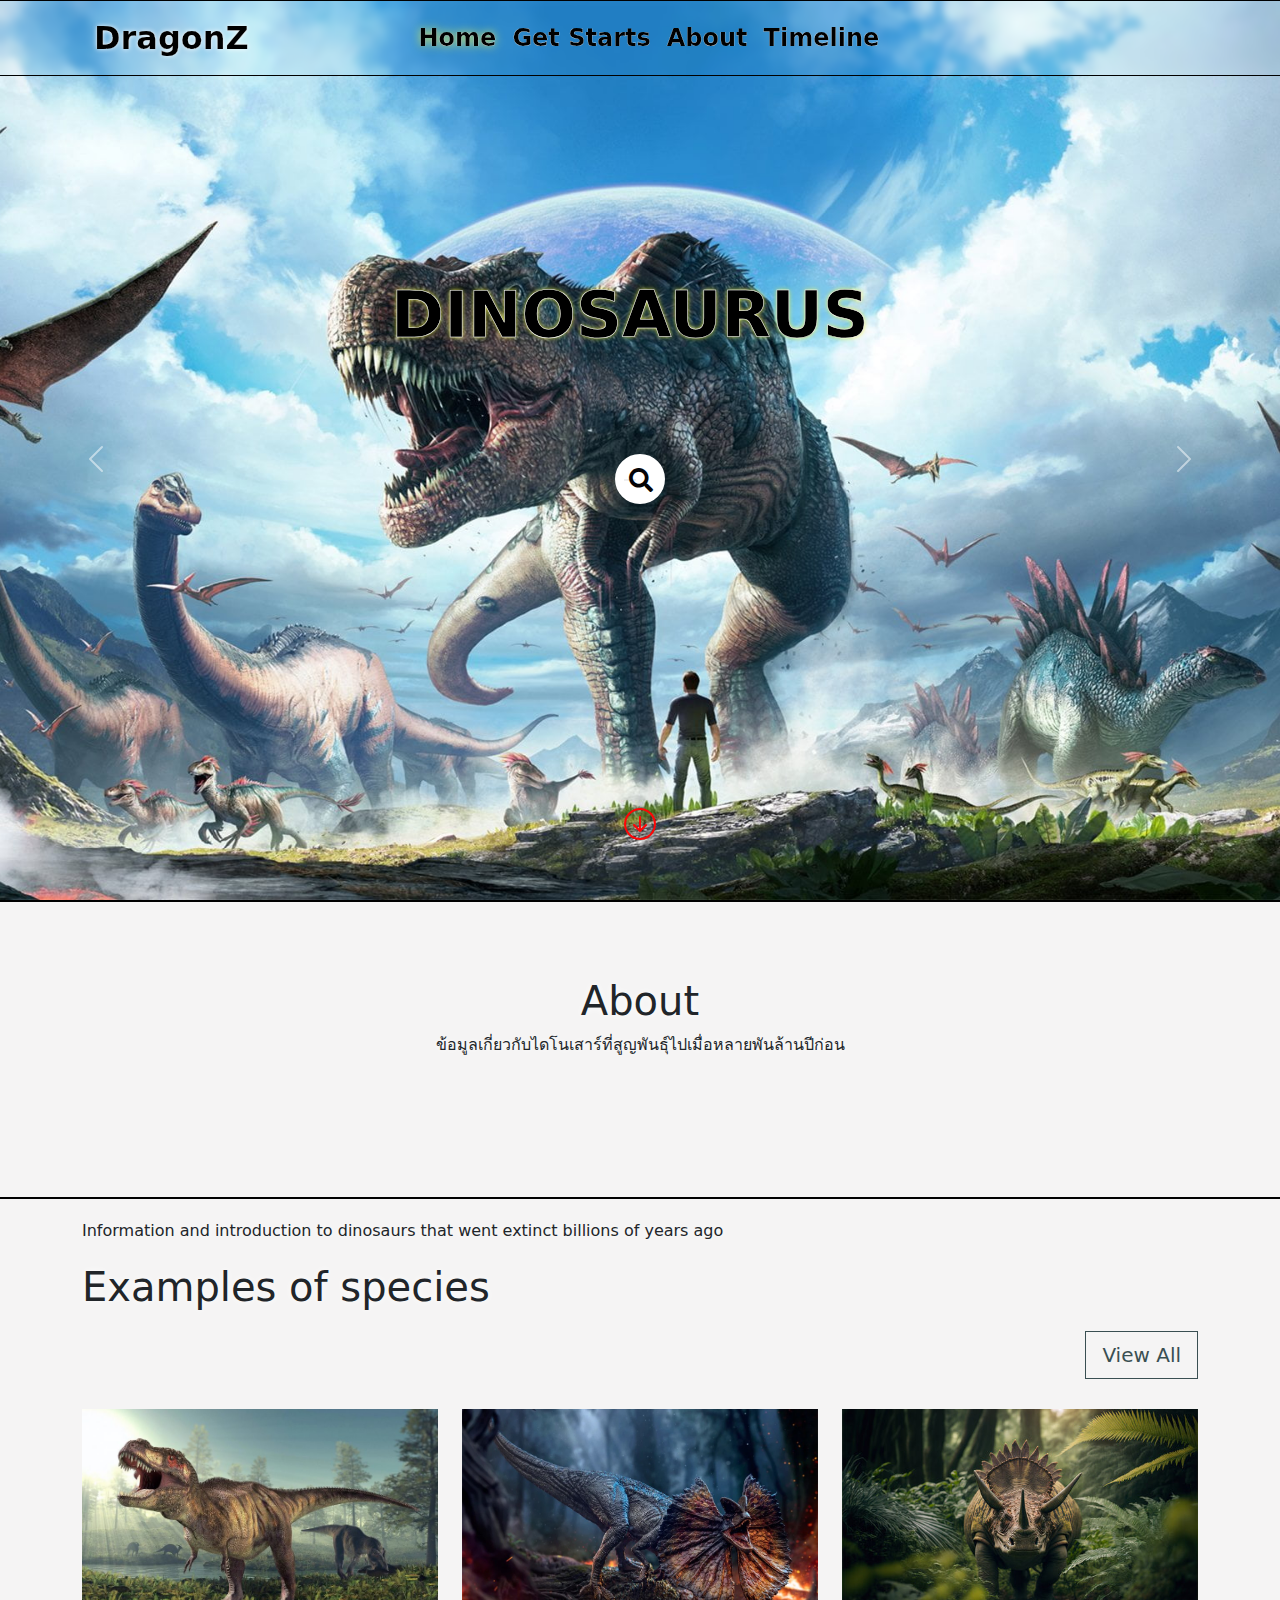
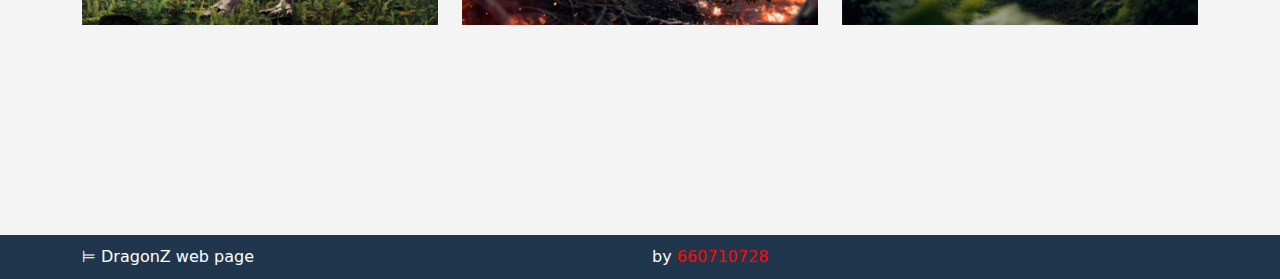
<file: index.html>
<!DOCTYPE html>
<html lang="en">

<head>
  <meta charset="UTF-8">
  <meta name="viewport" content="width=device-width, initial-scale=1.0">
  <title>HOME</title>
  <!-- เรียกใช้ Bootstrap CSS -->
  <link href="https://cdn.jsdelivr.net/npm/bootstrap@5.3.3/dist/css/bootstrap.min.css" rel="stylesheet">
  <link rel="shortcut icon" type="image/icon" href="dinosor/logo/pngegg.png" />
  <link rel="stylesheet" href="System.css">
  <link href="https://cdn.jsdelivr.net/npm/bootstrap-icons/font/bootstrap-icons.css" rel="stylesheet">
  <link rel="stylesheet" href="https://cdnjs.cloudflare.com/ajax/libs/font-awesome/5.15.3/css/all.min.css">
  <!-- CSS -->
  <style></style>
</head>

  <!-- เปิดส่วนหน้าแรก -->

  <!-- header section starts -->
  <div class="hero_bg_box">
    <header class="header_section">
      <div class="header_top">
        <div class="container">
          <nav class="navbar navbar-expand-md  ">
            <div class="container-fluid">
              <a class="navbar-brand" href="https://maidragonz.github.io/DragonZ/">DragonZ</a>

    
              <div class="collapse navbar-collapse" id="navbarSupportedContent">
                <ul class="navbar-nav  ">
                  <li class="nav-item active" style="display: flex; align-items: center;">
                    <div class="spinner-grow spinner-grow-sm me-1" role="status">
                      <span class="visually-hidden">Loading...</span>
                    </div>
                    <a class="nav-link active" href="https://maidragonz.github.io/DragonZ/">Home <span class="sr-only"></span></a>
                  </li>
                  <a class="nav-link" href="https://maidragonz.github.io/Pee/">Get Starts</a>
                  </li>
                  <li class="nav-item">
                    <a class="nav-link" href="#parallax">About</a>
                  </li>
                  <li class="nav-item">
                    <a class="nav-link" href="https://maidragonz.github.io/Poo/"> Timeline </a>
                  </li>
                </ul>
              </div>
          </nav>
        </div>
      </div>
    </header>
       <!-- header section end -->

        <!-- img BG start-->
    <div id="carouselExampleControls" class="carousel slide" data-bs-ride="carousel">
      <div class="carousel-inner">
        <div class="carousel-item active">
          <img src="dinosor/img/BG.jpg" class="d-block w-100" alt="Slide 1">
        </div>
        <div class="carousel-item">
          <img src="dinosor/img/BG2.jpg" class="d-block w-100" alt="Slide 2">
        </div>
        <div class="carousel-item">
          <img src="dinosor/img/BG4.jpg" class="d-block w-100" alt="Slide 3">
        </div>
        <div class="carousel-item">
          <img src="dinosor/img/BG5.jpg" class="d-block w-100" alt="Slide 4">
        </div>
        <div class="carousel-item">
          <img src="dinosor/img/BG6.jpg" class="d-block w-100" alt="Slide 5">
        </div>
        <div class="carousel-item">
          <img src="dinosor/img/BG7.jpg" class="d-block w-100" alt="Slide 6">
        </div>
      </div>
    </div>
        
        <!-- img BG end-->

        
        <!-- button >< -->
        <button class="carousel-control-prev" type="button" data-bs-target="#carouselExampleControls"
          data-bs-slide="prev">
          <span class="carousel-control-prev-icon" aria-hidden="true"></span>
          <span class="visually-hidden">Previous</span>
        </button>

        <button class="carousel-control-next" type="button" data-bs-target="#carouselExampleControls"
          data-bs-slide="next">
          <span class="carousel-control-next-icon" aria-hidden="true"></span>
          <span class="visually-hidden">Next</span>
        </button>
        
        
        
        <div class="sc">
          <form id="searchForm">
            <input type="search" id="searchInput" placeholder="Search...">
            <button type="submit" id="searchButton"><i class="fa fa-search"></i></button>
          </form>
        </div>
        
        
        <!-- ปิดส่วน button ><  -->
  
        <!-- Webname  -->
        <div class="unscramble-text">DINOSAURUS</div>
        <!-- Webname  -->
        <a href="#parallax">
        <i class="bi bi-arrow-down-circle" id="x"></i>
      </a>

       
  </div><!-- ปิดส่วนหน้าแรก(herobox)-->
     <!-- #about -->

      <div class="content-block parallax" id="parallax"> 
        <div class="container text-center">
          <h1>About</h1>
          <p>ข้อมูลเกี่ยวกับไดโนเสาร์ที่สูญพันธุ์ไปเมื่อหลายพันล้านปีก่อน</p>
        </div>
      </div>
     
     
      <div class="content-block" id="aboutweb">
				<div class="container">
					<header class="block-heading cleafix">
						<p>Information and introduction to dinosaurs that went extinct billions of years ago</p>
            <p> <h1>Examples of species <div class="spinner-grow " role="status">
              <span class="visually-hidden">Loading...</span>
            </div></h1>
            </p>
					
            <h4 class="text-end">
              <a href="https://maidragonz.github.io/Pee/" class="btn btn-o btn-lg ">View All</a>
            </h4>
      </header>
					<section class="block-body">
						<div class="row">
							<div class="col-sm-4">
								<a href="https://maidragonz.github.io/vieew/Tyrannosaurus.html" class="recent-work" style="background-image:url(dinosor/img/Tyrannosaurusx.jpeg)">
									<span class="btn btn-o-white">Tyrannosaurus</span>
								</a>
							</div>
							<div class="col-sm-4">
								<a href="https://maidragonz.github.io/vieew/Dilophosaurus.html" class="recent-work" style="background-image:url(dinosor/img/Dilophosaurus.jpg)">
									<span class="btn btn-o-white">Dilophosaurus</span>
								</a>
							</div>
							<div class="col-sm-4">
								<a href="https://maidragonz.github.io/maprang/Triceratops.html" class="recent-work" style="background-image:url(dinosor/img/Triceratops.jpg)">
									<span class="btn btn-o-white">Triceratops</span>
								</a>
							</div>
            </div>
        </section> 
				</div>
			</div>

       <div class="content-block parallax" id="parallax"> 
       
      </div>
         <!-- #footer -->
         <div class="content-block" id="footer">
          <div class="container">
            <div class="row">
              <div class="col">&DoubleRightTee; DragonZ web page</div>
              <div class="col text-right">by <a href="https://web.facebook.com/MSuddenly/about/" target="_blank">660710728</a></div>
            </div>
          </div>
        </div>
        <script src="command.js"></script>
</body>


        <!-- เรียกใช้ Bootstrap JS (optional) -->
        <script src="https://cdn.jsdelivr.net/npm/bootstrap@5.3.3/dist/js/bootstrap.bundle.min.js"></script>
        <script src="command.js"></script>



</html>
</file>
<file: System.css>
@charset "UTF-8";
/* Header */
.header_section {
  position: absolute;
  top: 0;
  left: 0;
  width: 100%;
  z-index: 1000;
  backdrop-filter: blur(3px); /* เพิ่มเบลอส่วน Header */
  border-bottom: 1px solid #000;
  border-top: 1px solid #000;
}
/* Navbar Brand DragonZ*/
.navbar-brand {
  text-shadow: 0 0 5px rgba(255, 255, 255, 0.937); /* เพิ่มเอฟเฟกต์เรืองแสง */
  font-weight: bold;
  -webkit-text-stroke: 0.2px rgb(255, 255, 255);
  color: rgb(0, 0, 0);
  font-size: xx-large;
  z-index: 1000;
}
/* Navbar ปุ่มอยู่ตรงกลางจอ*/
.navbar-nav {
  display: flex;
  justify-content: center;
  align-items: center;
  width: 100%;
  height: 100%;
  position: absolute;
  right: 0.1%; 
}

/* Navbar Items */
.nav-item.active .nav-link {
  text-shadow: 0 0 10px rgba(215, 237, 94, 0.937); /* เพิ่มเอฟเฟกต์เรืองแสง */
}

.navbar-nav .nav-link {
  transition: font-size 0.3s; /* เพิ่ม transition เพื่อทำให้การเปลี่ยนแปลงขนาดตัวอักษรเนื่องจากการโฮเวอร์เป็น smooth */
}

.navbar-nav .nav-link:hover,
.navbar-nav .nav-link:active {
  font-size: 30px; /* ปรับขนาดตัวอักษรขยายเมื่อโฮเวอร์หรือ active */
}

.navbar-nav .nav-link {
  /* เพิ่มเอฟเฟกต์เรืองแสง */
  -webkit-text-stroke: 0.2px rgb(255, 255, 255);
  color: rgb(0, 0, 0);
  font-size: x-large;
  font-weight: bold;
}
/* Hero Background Box */
.hero_bg_box {
  position: relative;
  top: 0%;
  left: 0%;
  width: 1920;
  height: 1080;
  overflow: hidden;
}
/* Hero Background Image */
.hero_bg_box img {
  width: 100%;
  height: 100vh;
  object-fit: cover;
}

/* Unscramble Text */
.unscramble-text {
  animation: flicker 5s infinite; /* 2s คือระยะเวลาที่เอฟเฟกต์จะทำงาน สามารถปรับเปลี่ยนตามความต้องการ */
  width: 7vw; /* ขนาดความกว้างของข้อความเทียบกับขนาดของหน้าจอ */
  height: auto; /* ความสูงของข้อความจะปรับตามอัตราส่วนของความกว้าง */
  color: #000; /* สีข้อความ */
  position: absolute; /* ตำแหน่งแน่นอน */
  top: 35vh; /* ตำแหน่งด้านบนของหน้าจอ (35% ของความสูงของหน้าจอ) */
  right: 50%; /* ตำแหน่งด้านขวาของหน้าจอ (50% ของความกว้างของหน้าจอ) */
  transform: translate(50%, -50%); /* ย้ายข้อความให้ไปอยู่ตรงกลางแนวตั้งและแนวนอน */
  font-size: 5vw; /* ขนาดตัวอักษรของข้อความเทียบกับขนาดของหน้าจอ */
  font-weight: bold; /* ความหนาของตัวอักษร */
  margin-right: 10px; /* ระยะห่างด้านขวาของข้อความ */
  text-align: center; /* จัดข้อความกลางแนวนอน */
  display: flex; /* เพิ่ม Flexbox */
  justify-content: center; /* จัดเรียงข้อความให้อยู่ตรงกลางแนวนอน */
  margin-right: 10px; /* ระยะห่างด้านขวาของข้อความ */
  text-shadow: 0 0 5px rgba(237, 240, 76, 0.937); /* เพิ่มเอฟเฟกต์เรืองแสง */
  -webkit-text-stroke: 0.5px rgb(255, 255, 255);
  color: rgb(0, 0, 0);
}
/* Keyframes */
@keyframes flicker {
  70% {
    opacity: 1;
    text-shadow: 0 0 10px rgba(194, 107, 21, 0.937); /* กลับมาที่ไม่มีเงา */
  }
  100% {
    opacity: 3;
    text-shadow: 0 0 35px rgba(255, 0, 0, 0.937); /* กลับมาที่ไม่มีเงา */
  }
  70% {
    opacity: 1;
    text-shadow: 0 0 10px rgba(237, 112, 10, 0.937); /* กลับมาที่ไม่มีเงา */
  }
  100% {
    opacity: 1;
    text-shadow: 0 0 5px rgba(237, 240, 76, 0.937); /* เพิ่มเอฟเฟกต์เรืองแสง */
  }
}

.sc{
  display: flex;
  justify-content: center;
  align-items: center;
  position: absolute;
  top: 55%;
  left: 50%;
  transform: translate(-50%, -50%);
  
 }


#searchForm{
  position: relative;
  top: 50%;
  left: 50%;
  transform: translate(-50%,-50%);
  transition: all 1s;
  width: 50px;
  height: 50px;
  background: white;
  box-sizing: border-box;
  border-radius: 25px;
  border: 4px solid white;
  padding: 5px;
}
#searchInput{
  
  width: 100%;
  height: 100%;
  border: none;
  outline: none;
  padding: 20px;
  font-size: 15px;
  color: #000;
}
input{
  width: calc(100% - 50px);
  position: absolute;
  top: 0;
  left: 0;
  height: 43.5px;
  line-height: 35px;
  outline: 0;
  border: none;
  display: none;
  font-size: 0.7em;
  border-radius: 30px;
  padding: 0 20px;
}
#searchButton{
  border: none;
  outline: none;
}
.fa{
  box-sizing: border-box;
  border: none;
  outline: none;
  padding: 10px;
  width: 42.5px;
  height: 42.5px;
  position: absolute;
  top: 0;
  right: 0;
  border-radius: 50%;
  color: #050406;
  text-align: center;
  font-size: 1.5em;
  transition: all 1s;
  
}

#searchForm:hover{
  cursor: pointer;
  background-color: #f4f9fd;
  border: none;
  width: 37vw; /* เปลี่ยนเป็น vw และปรับค่าตามต้องการ */

}

#searchForm:hover input{
  display: block;
}

#searchForm:hover .fa{
  background: #ffffff;
  color: #050506;
  height: 35.5px;
  
  position: fixed;
  margin-top: 4px;
  z-index: 1000;
}

.bi-arrow-down-circle{
  
  font-size: 2rem; /* ปรับขนาดไอคอนให้ใหญ่ขึ้น เช่น 2rem */
  position: absolute;
  top: 90%;
  left: 50%;
  transform: translate(-50%, -50%);
}

.content-block h1 {
  text-shadow: 0 0 7px rgba(255, 255, 255, 0.937); /* เพิ่มเอฟเฟกต์เรืองแสง */
}
.content-block p {
 
  text-shadow: 0 0 7px rgba(255, 255, 255, 0.937); /* เพิ่มเอฟเฟกต์เรืองแสง */
}

.hero_bg_box:after {
  content: "";
  display: block;
  width: 100%;
  height: 2px; /* ความยาวของเส้นแบ่ง */
  background-color: #000; /* สีของเส้นแบ่ง */
  margin-bottom: 15px; /* ระยะห่างของเส้นแบ่งกับส่วน "About" */
}

#aboutweb::before {
  content: "";
  display: block;
  width: 100%;
  height: 2px; /* ความยาวของเส้นแบ่ง */
  background-color: #000; /* สีของเส้นแบ่ง */
  margin-bottom: 20px; /* ระยะห่างของเส้นแบ่งกับส่วน "About" */
}

.block-body {
	margin-top: 30px;
  background-size: 100%;
}
.recent-work {
  width: 100%;
  padding-bottom: 27%;
  background: #C3C9CC;
  display: table;
  text-align: center;
  vertical-align: middle;
  padding-top: 27%;
  background-size: 100%;
  background-repeat: no-repeat;
  background-position: center;
  position: relative;
  margin-bottom: 30px;
}

.recent-work span{
margin-top: -18px;
opacity: 0;
position: relative;
z-index: 1;
}
.recent-work:before {
  background: rgba(2, 56, 58, 0.7);
  height: 100%;
  width: 100%;
  position: absolute;
  left: 0;
  top: 0;
  content: '';
  opacity: 0;
  -o-transition: all .2s;
  -ms-transition: all .2s;
  -moz-transition: all .2s;
  -webkit-transition: all .2s;
   transition: all .2s;
}
.recent-work:hover {
  background-size: 200%;
  background-position: center;
}
.recent-work:hover:before, .recent-work:hover span {
  opacity: 1;
}
#parallax{
  background-image: url('dinosor/img/BGx1.jpg');
}


body {

	background: #f3f2f2de;

}

p {margin: 0 0 20px 0;	}

img {max-width: 100%;}

a {
	text-decoration: none;
	outline: none;
}

a{	
	color: #ff0606;
	-o-transition: all .4s;
	-ms-transition: all .4s;
	-moz-transition: all .4s;
	-webkit-transition: all .4s;
	transition: all .4s;
}

a:hover {
	color: #003cff;	
}

.btn{border-radius: 0;}
.btn-o {
    border: 1px solid #3A4F52;
    color: #3A4F52;
}
.btn-o:hover {
    background: #3A4F52;
    color: white;
}
.btn.btn-o-white {
    border: 1px solid white;
    color: white;
    background: transparent;
}
.btn.btn-o-white:hover {
    background: white;
    color: #6a6a6a;
}


.content-block {
  background: transparent no-repeat center center fixed;
  background-size: cover; 
  overflow: hidden;
  padding: 60px 0;
}


/* Blog */
#blog .blog-post img {
  margin-bottom: 20px;
}

#blog .date {
  margin-bottom: 15px;
  font-style: italic;
}

/* Footer */
#footer {
  background: #20364c;
  color: white;
  padding-top: 10px;
  padding-bottom: 10px;
  
}
</file>
